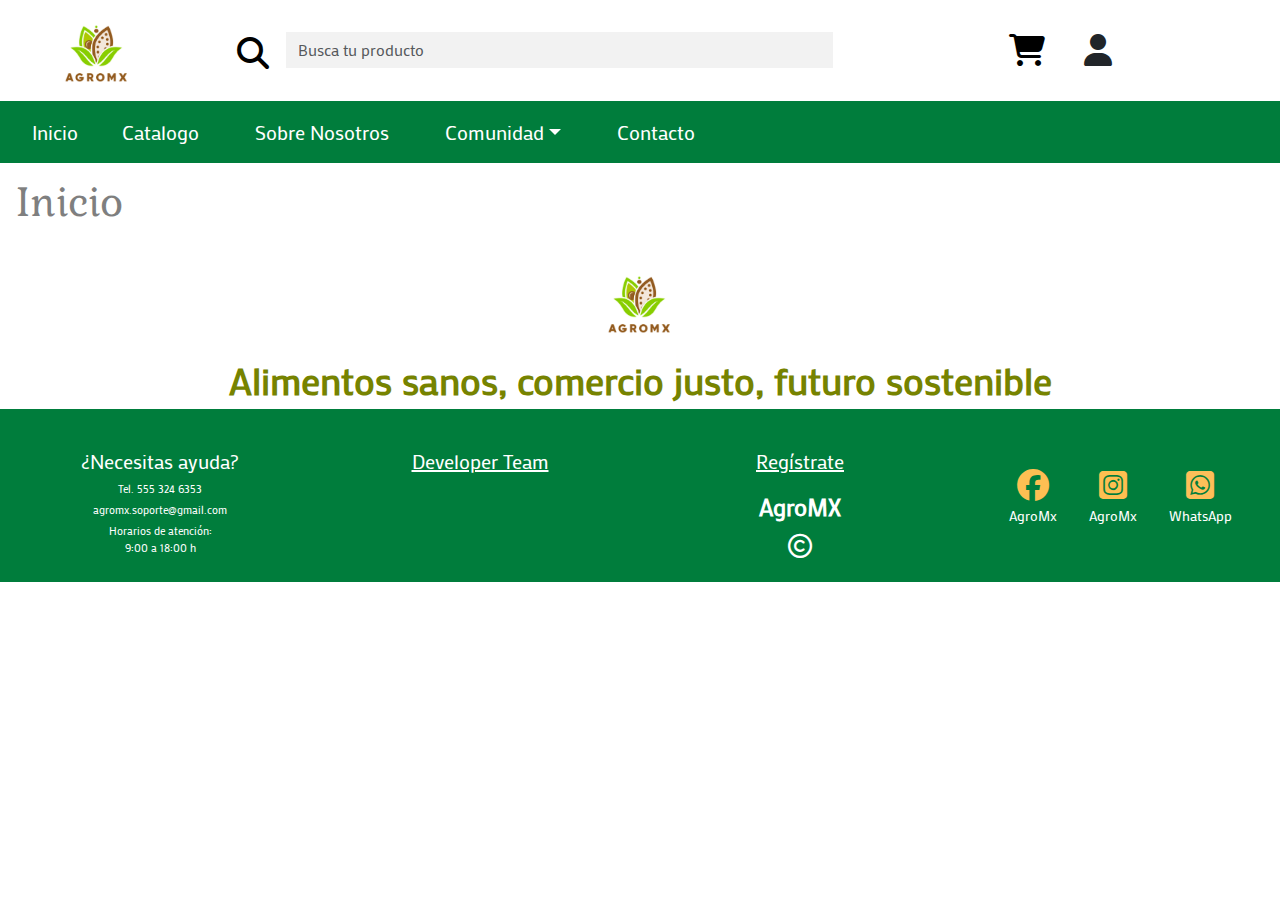
<file: index.html>
<!DOCTYPE html>
<html lang="es">

<head>
  <meta charset="UTF-8">
  <meta name="viewport" content="width=device-width, initial-scale=1">
  <title>AgroMx</title>
  <link rel="stylesheet" href="/style.css">
  <link href="https://cdn.jsdelivr.net/npm/bootstrap@5.3.3/dist/css/bootstrap.min.css" rel="stylesheet"
    integrity="sha384-QWTKZyjpPEjISv5WaRU9OFeRpok6YctnYmDr5pNlyT2bRjXh0JMhjY6hW+ALEwIH" crossorigin="anonymous">
  <link href="https://fonts.googleapis.com/css2?family=Gabriela&display=swap" rel="stylesheet">
  <link rel="preconnect" href="https://fonts.googleapis.com">
  <link rel="preconnect" href="https://fonts.gstatic.com" crossorigin>
  <link href="https://fonts.googleapis.com/css2?family=Mako&display=swap" rel="stylesheet">
  <link href="https://cdnjs.cloudflare.com/ajax/libs/font-awesome/6.5.0/css/all.min.css" rel="stylesheet" />
</head>

<body>
  <header id="header"></header>

  <main class="container-fluid p-3 text-black-50">
    <h1>Inicio</h1>
  </main>


  <footer id="footer"></footer>

  <script src="https://cdn.jsdelivr.net/npm/bootstrap@5.3.3/dist/js/bootstrap.bundle.min.js"
    integrity="sha384-YvpcrYf0tY3lHB60NNkmXc5s9fDVZLESaAA55NDzOxhy9GkcIdslK1eN7N6jIeHz"
    crossorigin="anonymous"></script>
  <script src="/public/sources/modules/Footer/footer.js"></script>
  <script src="/public/sources/modules/Header/header.js"></script>
</body>

</html>
</file>
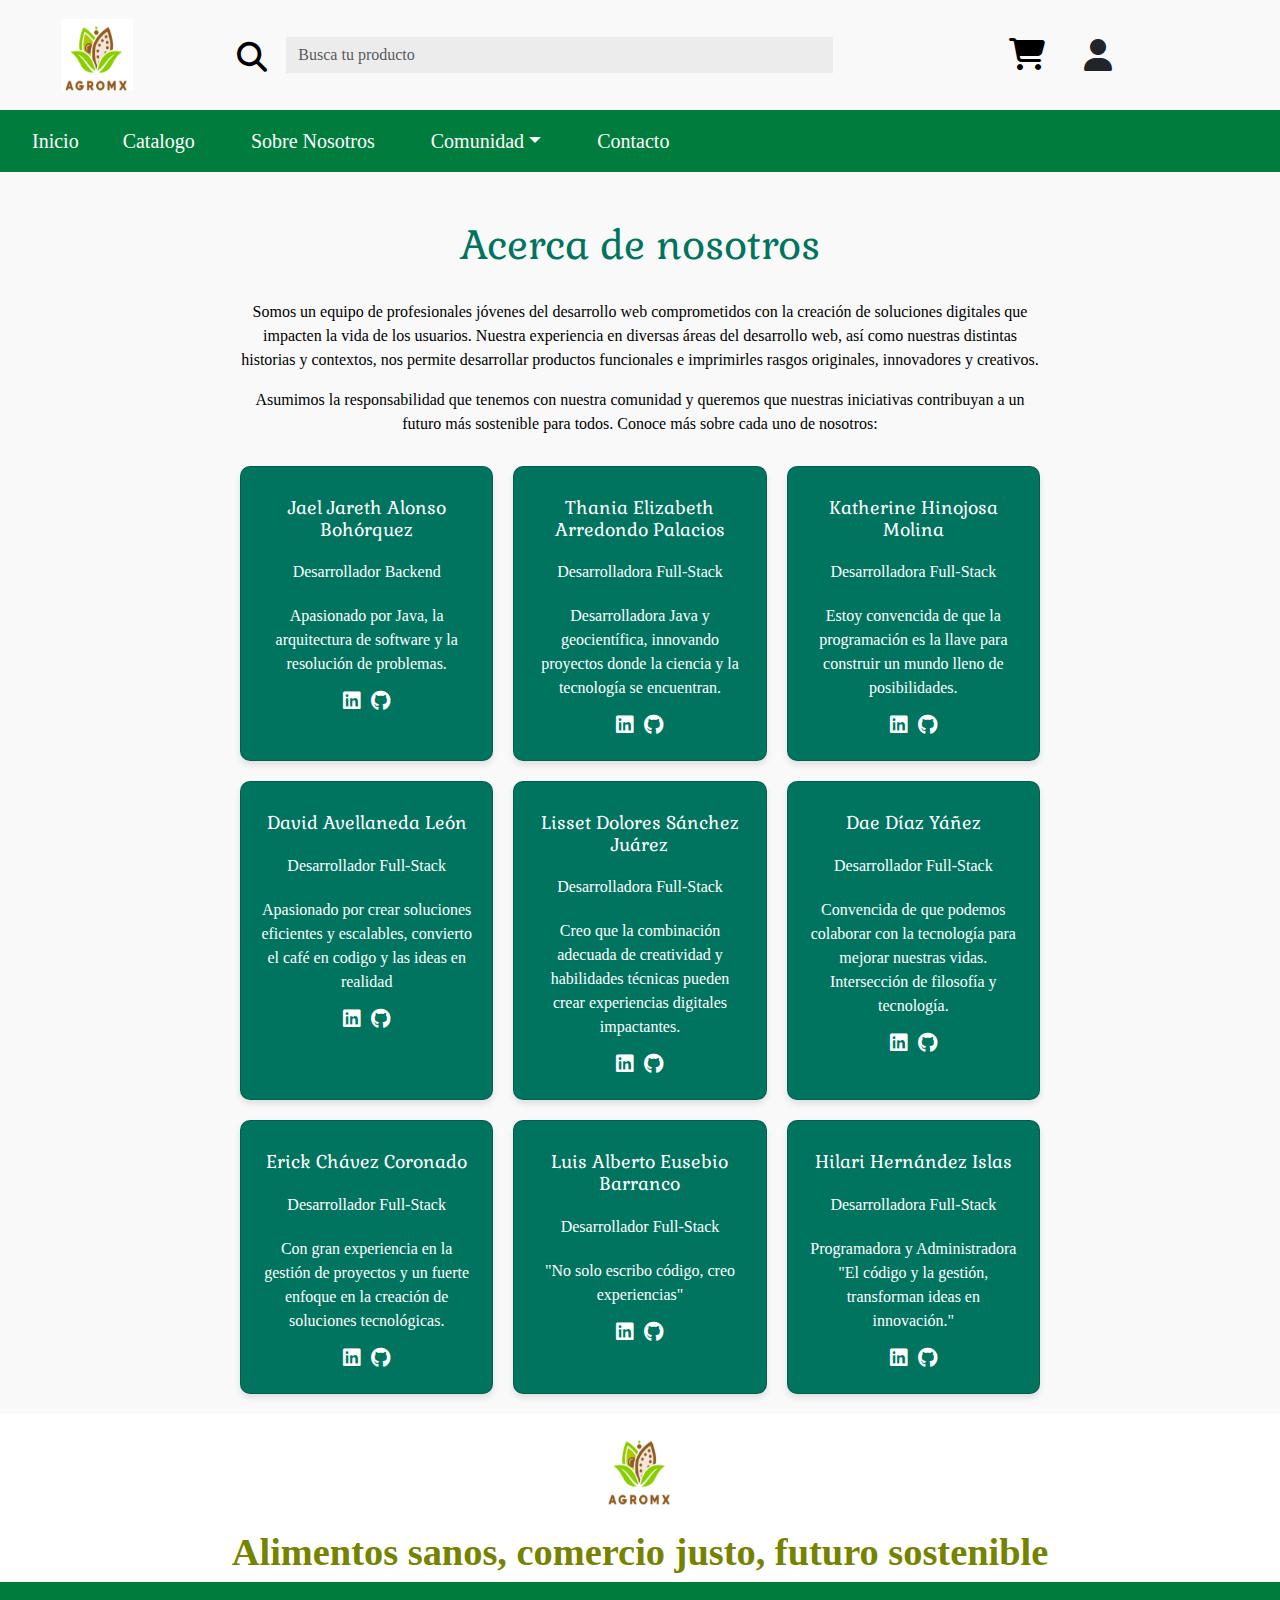
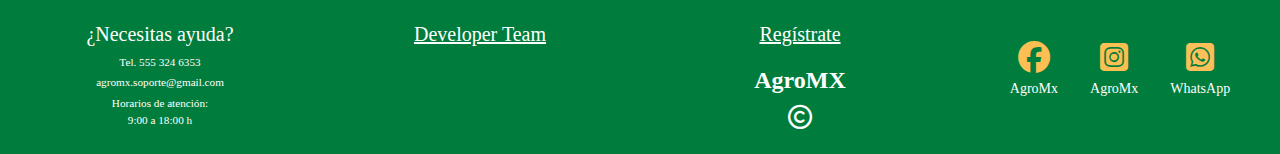
<file: public/sources/pages/acercaDeNosotros/acercaDe.html>
<!DOCTYPE html>
<html lang="es">
	<head>
		<meta charset="UTF-8" />
		<meta name="viewport" content="width=device-width, initial-scale=1.0" />
		<title>Acerca de Nosotros</title>
		<link
			href="https://cdn.jsdelivr.net/npm/bootstrap@5.3.3/dist/css/bootstrap.min.css"
			rel="stylesheet"
			integrity="sha384-QWTKZyjpPEjISv5WaRU9OFeRpok6YctnYmDr5pNlyT2bRjXh0JMhjY6hW+ALEwIH"
			crossorigin="anonymous"
		/>
		<link rel="stylesheet" href="/style.css" />
		<link rel="stylesheet" href="./acercaDe.css" />
		<link
			href="https://cdnjs.cloudflare.com/ajax/libs/font-awesome/6.5.0/css/all.min.css"
			rel="stylesheet"
		/>
		<link
			href="https://fonts.googleapis.com/css2?family=Nokora&display=swap"
			rel="stylesheet"
		/>
		<link
			href="https://fonts.googleapis.com/css2?family=Gabriela&display=swap"
			rel="stylesheet"
		/>
	</head>

	<body>
		<header id="header"></header>
		
		<main>
			<section class="about-us">
				<h1>Acerca de nosotros</h1>
				<p class="paragraph">
					Somos un equipo de profesionales jóvenes del desarrollo web comprometidos con la creación
					de soluciones digitales que impacten la vida de los usuarios.

					Nuestra experiencia en diversas áreas del desarrollo web, así como nuestras distintas 
					historias y contextos, nos permite desarrollar productos funcionales e imprimirles rasgos 
					originales, innovadores y creativos.
				</p>
				<p class="paragraph">
					Asumimos la responsabilidad que tenemos con nuestra comunidad y queremos que nuestras 
					iniciativas contribuyan a un futuro más sostenible para todos. 

					Conoce más sobre cada uno de nosotros:
				</p>
				<div id="team-container" class="team-container"></div>
			</section>
		</main>

		<footer id="footer"></footer>

		<script src="acercaDe.js"></script>
		<script src="/public/sources/modules/Footer/footer.js"></script>
		<script src="/public/sources/modules/Header/header.js"></script>
		<script src="https://cdn.jsdelivr.net/npm/bootstrap@5.3.3/dist/js/bootstrap.bundle.min.js" integrity="sha384-YvpcrYf0tY3lHB60NNkmXc5s9fDVZLESaAA55NDzOxhy9GkcIdslK1eN7N6jIeHz" crossorigin="anonymous"></script>
	</body>
</html>
</file>
<file: style.css>
.mako-regular {
  font-family: "Mako", serif;
  font-weight: 400;
  font-style: normal;
}

.gabriela-regular {
  font-family: "Gabriela", serif;
  font-weight: 400;
  font-style: normal;
}

:root{
  --greenPrimary: #007D3C;
}

/*body::-webkit-scrollbar{
  width: 0px;
  height: 0px;
}*/

header{
  font-family: 'Mako', serif;
}

#sobre-nosotros {
  font-family: 'Gabriela', serif;
  font-weight: bold;

}

h1, h2, h3{
  font-family: 'Gabriela', serif;
}

.navbar{
  background-color: var(--greenPrimary);
  font-family: "Mako", serif;
  /* Color de fondo */
}

footer{
  background-color: var(--greenPrimary);
  /* Color de fondo */
  font-family: 'Mako', serif;
}

a {
  color: white !important;
}

/* Para el hover también */
a:hover {
  color: gray;
}



.logo{
  justify-content: center;
  width: 80px;
  height: 80px;
  margin: 15px 45px 15px 45px;
  padding-right: 100px;
}

.navbar-nav .nav-item {
  padding-left: 20px; 
  padding-right: 20px; 
  font-size: 20px;
}

.navbar-brand{
  margin-left: 20px;
  font-size: 20px;
}

.cart{
  font-size: 50px;
  transition: transform 0.2s ease-in-out;
}

.cart:hover{
  transform: skewX(-10deg) scale(1.1);
}

.greenLine{
  background-color: var(--greenPrimary);
  height: 1.5rem;
}

.btn-lupa{
  /* padding: 5px 10px; */
  font-size: 15px;
  width: 45px;
  height: 30px;
}

.icono-lupa{
  font-size: 1.5em; 
  color: black;    
}

#lupa{
  border-width: 0px;
}

.icono {
  width: 40px;  
  height: auto;
  margin: 0 10px; /* */
}

.col-4.col-md-4.d-flex {
  justify-content: flex-end;  /* Asegura que los íconos estén alineados a la derecha */
  align-items: center;  /* Alinea verticalmente */
  gap: 15px;  /* Espaciado horizontal entre los iconos */
  flex-direction: row; /* Asegura que estén en una línea horizontal */
}


.barra-busqueda{
  border-color: black !important;
  border-width: 0px !important;
  border-radius: 0px 0px 0px 0px !important;
  background-color: rgb(128, 128, 128, 0.10) !important;
}

.inicio-footer{
  background-color: white;

}

footer p{
  font-family: 'Mako', serif;
  font-size: 70%;  
}

#slogan-footer{
  font-family: 'Mako', serif;
  font-size: 3vw;
  color: #768300;
}

.fa-cart-shopping { /* Ajusta el tamaño */
  color: #000;     /* Cambia el color del icono para verlo claramente */
}
</file>
<file: public/sources/pages/acercaDeNosotros/acercaDe.css>
.mako-regular {
  font-family: "Mako", serif;
  font-weight: 400;
  font-style: normal;
}


body {
  font-family: 'Gabriela', serif;
  margin: 0;
  padding: 0;
  background-color: #f9f9f9;
}

p {
  font-family: 'Mako', serif;
}

main {
  padding: 20px;
  text-align: center;
}

.about-us {
  max-width: 800px;
  margin: auto;
}

h1 {
  color: #00745F;
  margin: 30px;
}

.paragraph {
  color: #000000;
}

.team-container {
  display: grid;
  grid-template-columns: repeat(auto-fit, minmax(200px, 1fr));
  gap: 20px;
  margin-top: 30px;
}

.card {
  background-color: #00745F;
  color: #fff;
  border-radius: 10px;
  padding: 20px;
  box-shadow: 0 4px 6px rgba(0, 0, 0, 0.1);
  text-align: center;
  transition: transform 0.3s ease;
}

.card:hover {
  transform: scale(1.05);
}

.card h3 {
  margin: 10px 0;
  font-size: 18px;
}

.card p {
  margin: 5px 0 15px;
  font-size: 14px;
  color: white;
  font-size: 16px;
  margin: 10px 0;
}

.card .icons {
  display: flex;
  justify-content: center;
  gap: 10px;
}

.card .icons a {
  color: #fff;
  font-size: 20px;
  text-decoration: none;
}

.card .icons a:hover {
  color: #ddd;
}
</file>
